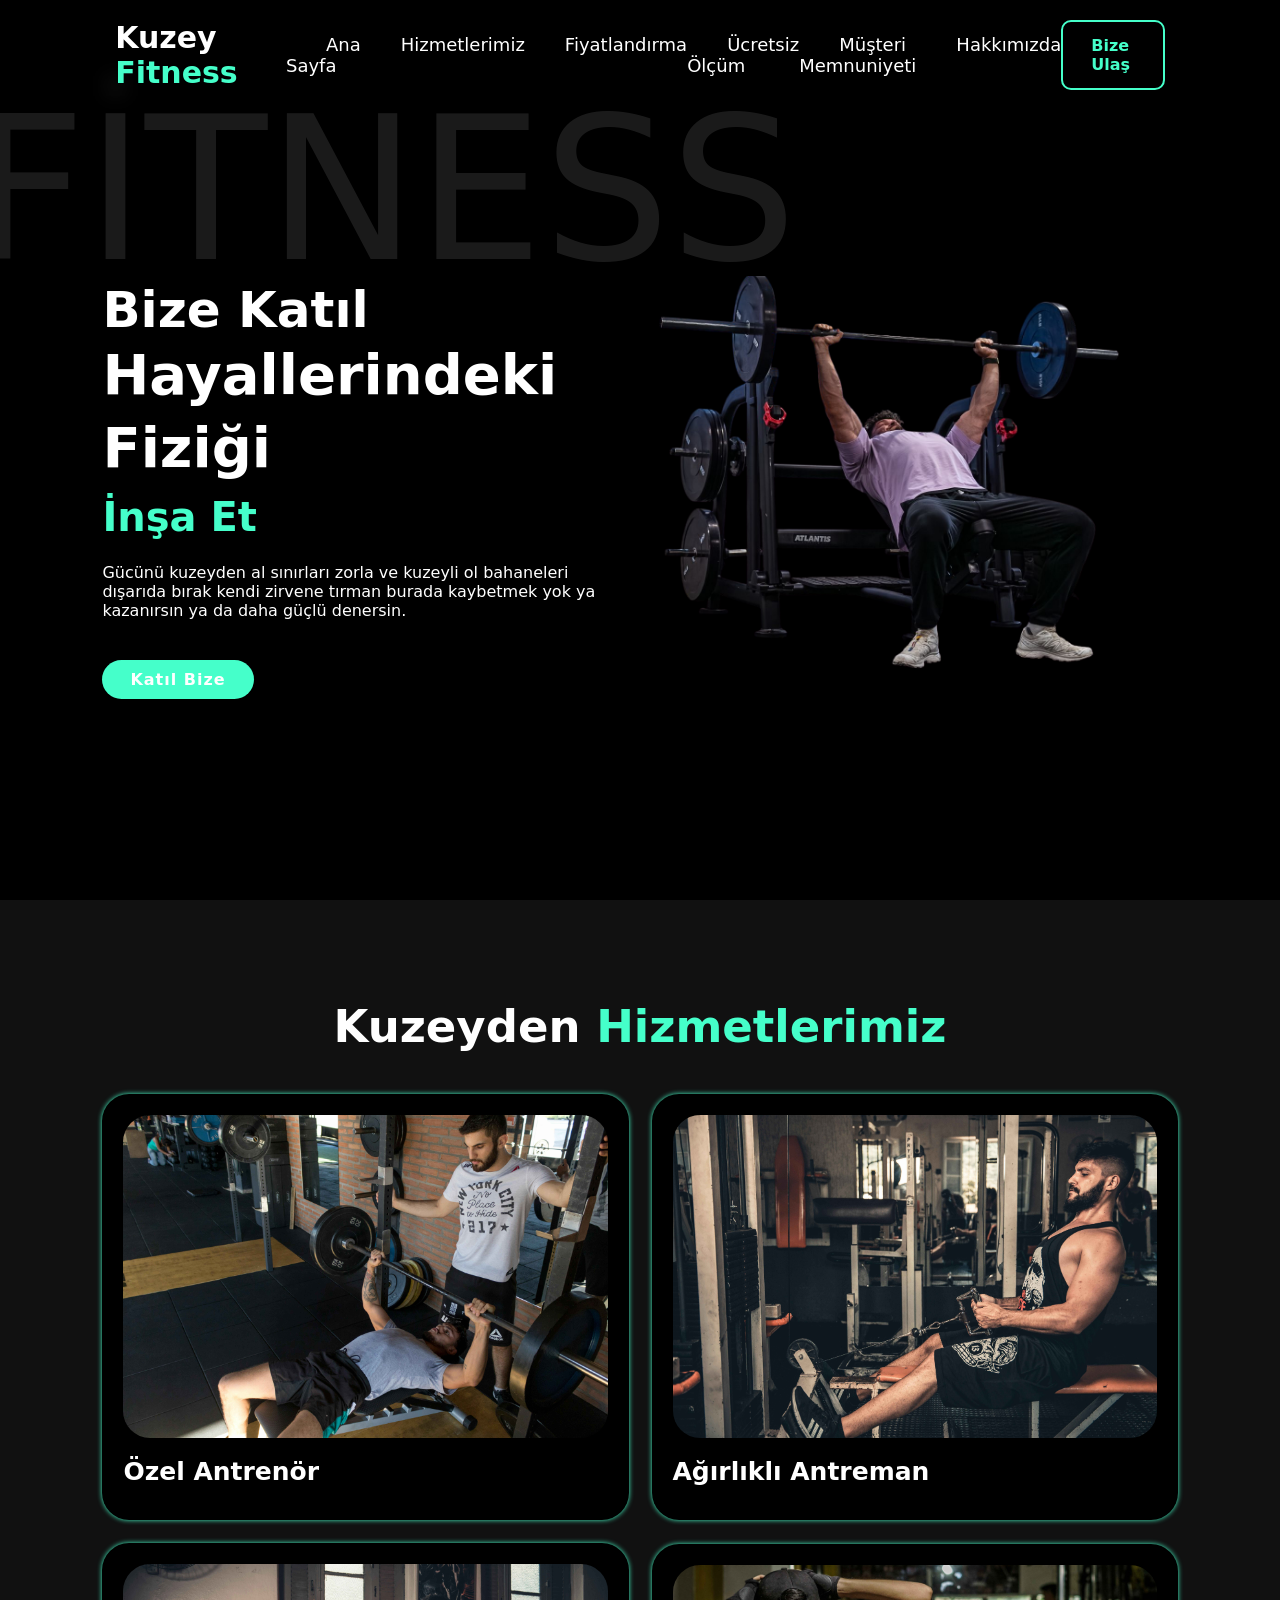
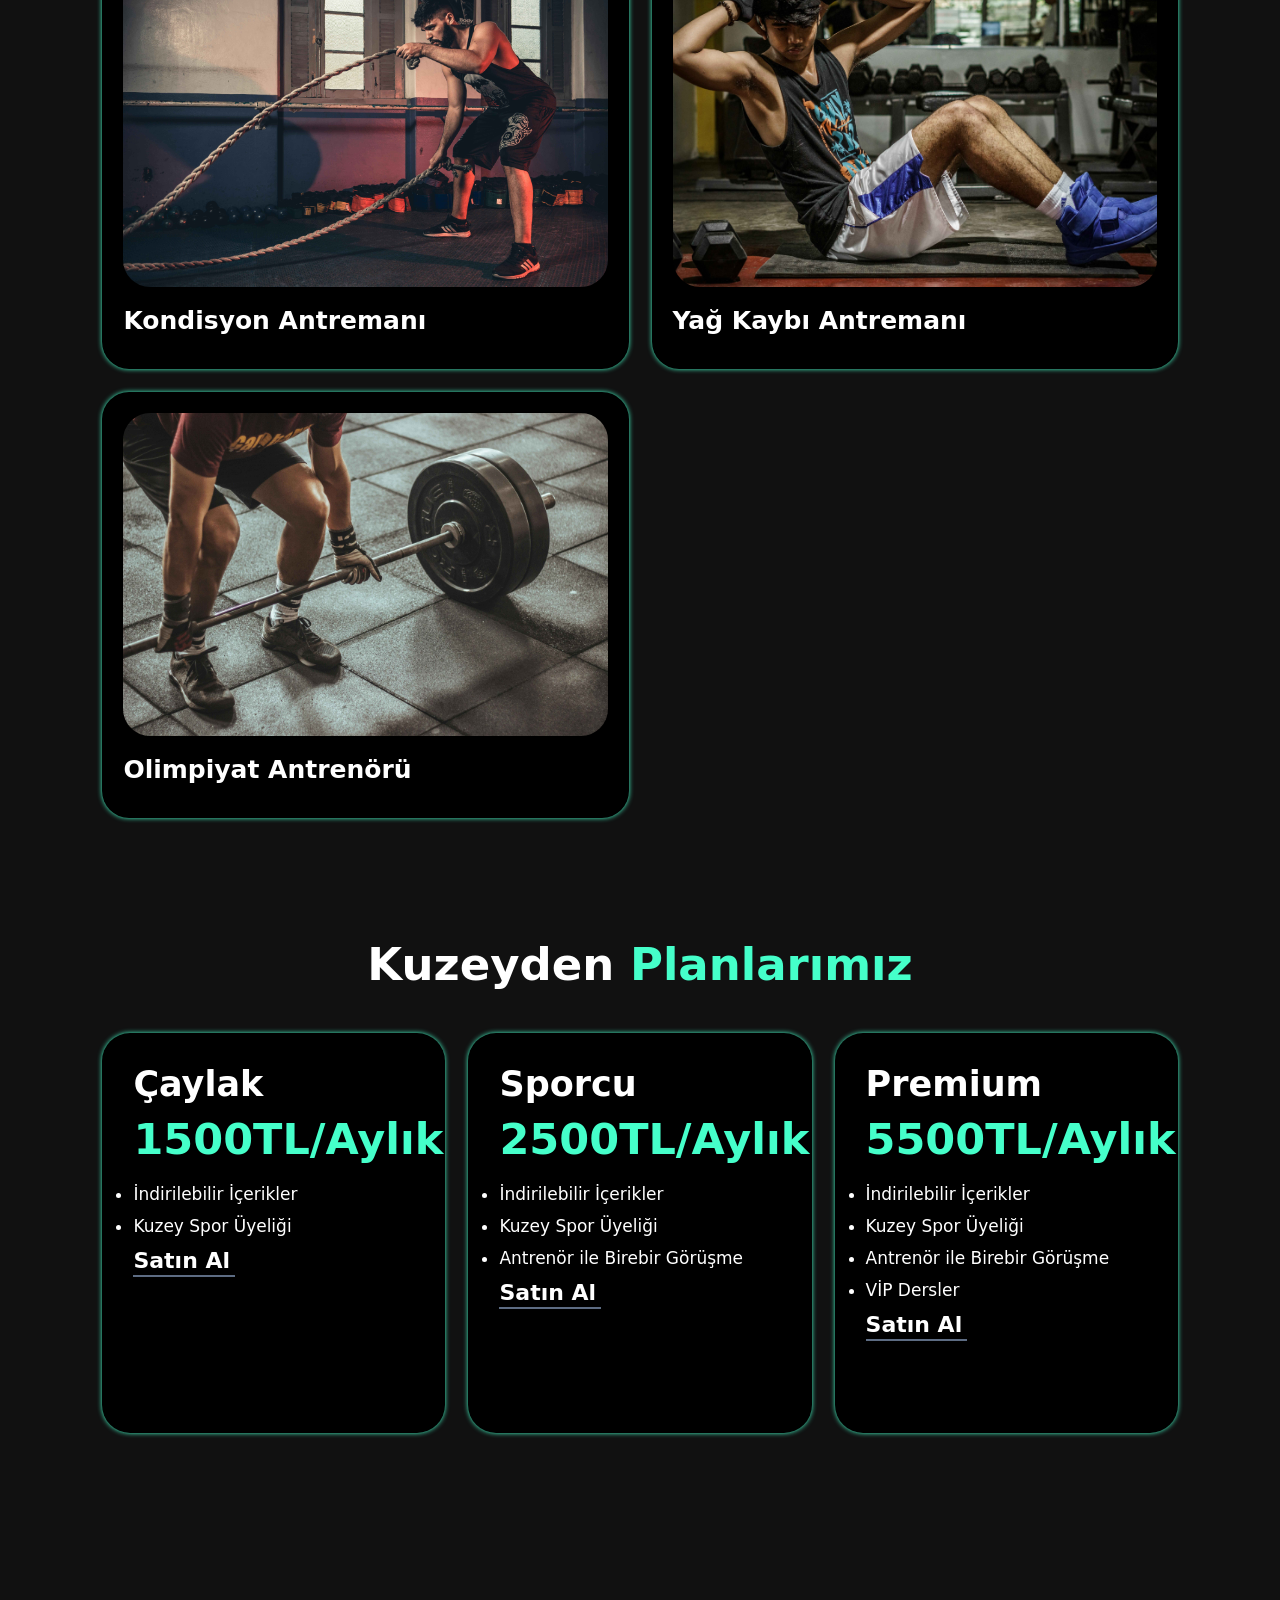
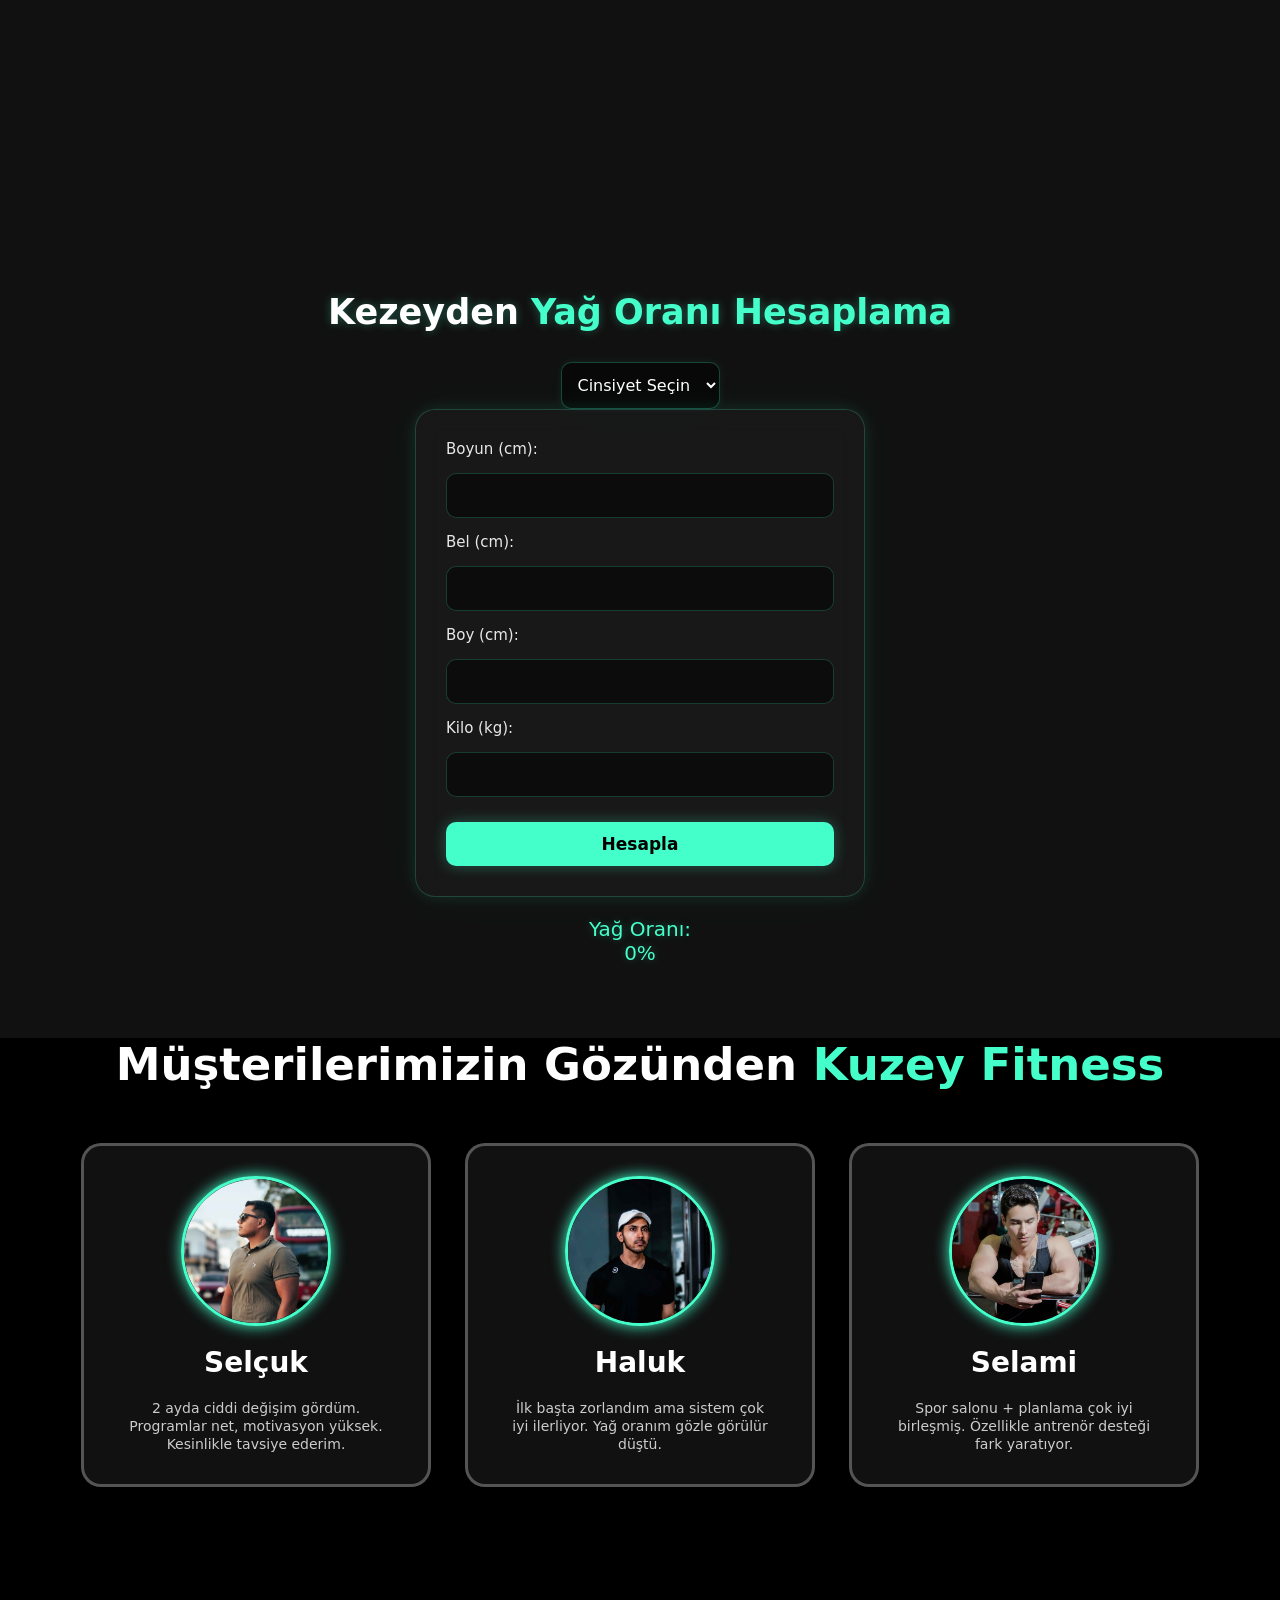
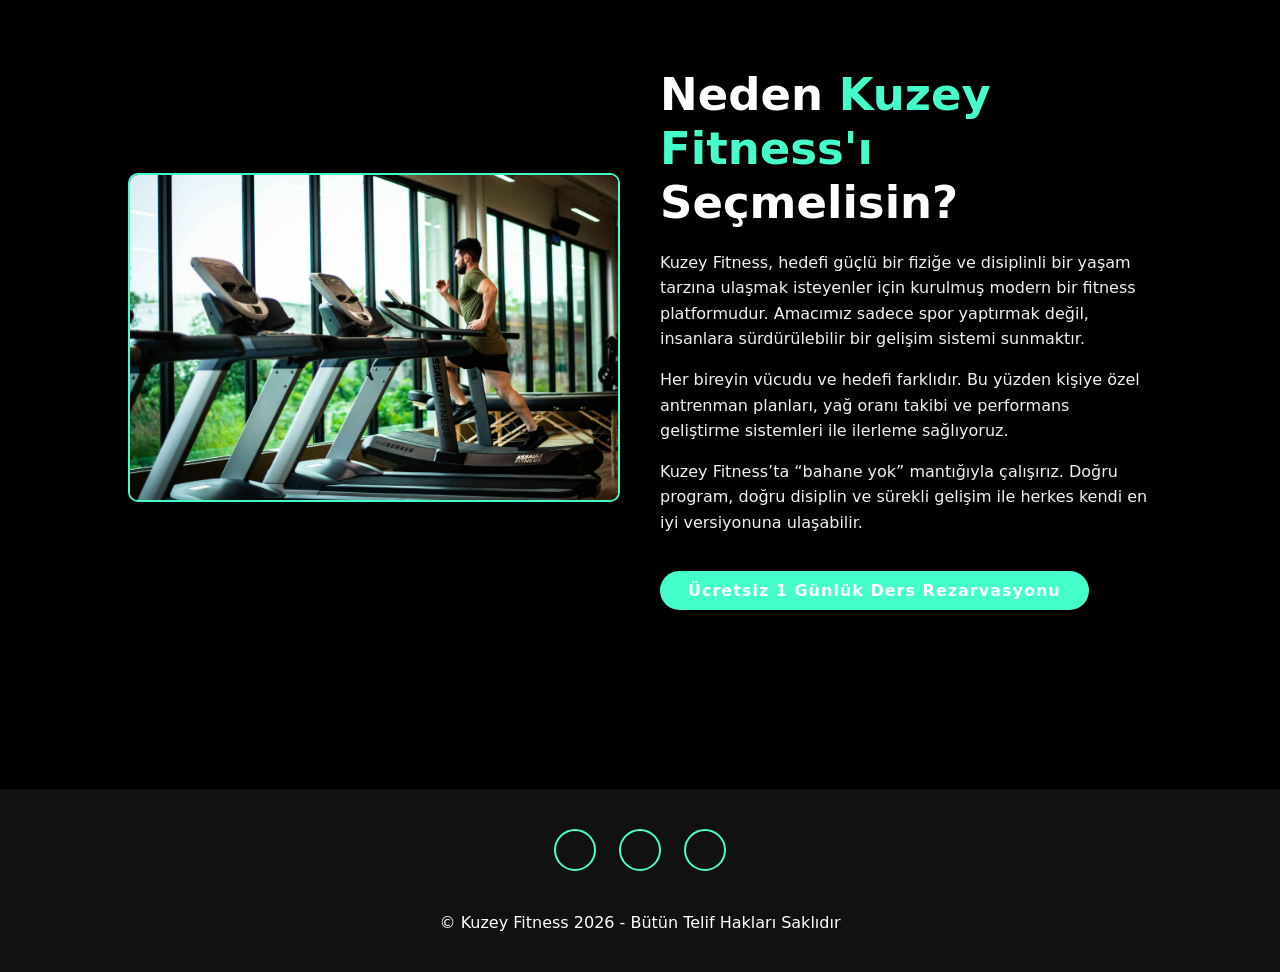
<file: index.html>
<!DOCTYPE html>
<html lang="en">
<head>
    <meta charset="UTF-8">
    <meta name="viewport" content="width=device-width, initial-scale=1.0">
    <link rel="stylesheet" href="style.css">
    <link href="https://cdn.boxicons.com/3.0.8/fonts/basic/boxicons.min.css" rel="stylesheet">
    <link href="https://fonts.googleapis.com/css2?family=Poppins:wght@300;400;500;600;700;800&display=swap" rel="stylesheet">
    <title>Kuzey Fitness</title>
</head>
<body>
    <!-- Header Section Code-->
     <header>
        <a href="#home" class="logo">Kuzey <span>Fitness</span></a>
        <div class="bx bx-menu" id="menu-icon"></div>
        <ul class="navbar">
            <li><a href="#home">Ana Sayfa</a></li>
            <li><a href="#services">Hizmetlerimiz</a></li>
            <li><a href="#plans">Fiyatlandırma</a></li>
            <li><a href="#calculator">Ücretsiz Ölçüm</a></li>
            <li><a href="#review">Müşteri Memnuniyeti</a></li>
            <li><a href="#about">Hakkımızda</a></li>
        </ul>
        <div class="top-btn">
            <a href="contact.html" class="nav-btn">Bize Ulaş</a>
        </div>
     </header>
     <!-- Home Section Code-->
     <section class="home" id="home">
            <div class="home-content">
                <h3>Bize Katıl</h3>
                <h1>Hayallerindeki Fiziği</h1>
                <h3><span class="multiple-text">İnşa Et</span></h3>
                <p>Gücünü kuzeyden al sınırları zorla ve kuzeyli ol bahaneleri dışarıda bırak kendi zirvene tırman burada kaybetmek yok ya kazanırsın ya da daha güçlü denersin.</p>
                <a href="contact.html" class="btn">Katıl Bize</a>
            </div>
            <div class="home-img">
                    <img src="heroImage.png" alt="Home Image">
                </div>
     </section>
     <!-- Services Section Code-->
     <section class="services" id="services">
        <h2 class="heading">Kuzeyden <span>Hizmetlerimiz</span></h2>
        <div class="services-content">
                <div class="row">
                        <img src="image1.jpg" alt="">
                        <h4>Özel Antrenör</h4>
                </div>


                <div class="row">
                        <img src="image2.jpg" alt="">
                        <h4>Ağırlıklı Antreman</h4>
                </div>


                <div class="row">
                        <img src="image3.jpg" alt="">
                        <h4>Kondisyon Antremanı</h4>
                </div>


                <div class="row">
                        <img src="image4.jpg" alt="">
                        <h4>Yağ Kaybı Antremanı</h4>
                </div>


                <div class="row">
                        <img src="image5.jpg" alt="">
                        <h4>Olimpiyat Antrenörü</h4>
                </div>
        </div>

     </section>

     <!--price section-->
     
     <section class="plans" id="plans">
                <h2 class="heading">
                        Kuzeyden <span>Planlarımız</span>
                </h2>
                <div class="plans-content">
                        <div class="box">
                                <h3>Çaylak</h3>
                                <h2><span>1500TL/Aylık</span></h2>
                                <ul>
                                        <li>İndirilebilir İçerikler</li>
                                        <li>Kuzey Spor Üyeliği</li>
                                </ul>
                                <a href="payment.html" onclick="openModal()">
                                        Satın Al
                                        <i class="bx-arrow-right-stroke"></i>
                                </a>
                                
                        </div>
                        <div class="box">
                                <h3>Sporcu</h3>
                                <h2><span>2500TL/Aylık</span></h2>
                                <ul>
                                        <li>İndirilebilir İçerikler</li>
                                        <li>Kuzey Spor Üyeliği</li>
                                        <li>Antrenör ile Birebir Görüşme</li>
                                </ul>
                                <a href="payment.html" onclick="openModal()">
                                        Satın Al
                                        <i class="bx-arrow-right-stroke"></i>
                                </a>
                                
                        </div>
                        <div class="box">
                                <h3>Premium</h3>
                                <h2><span>5500TL/Aylık</span></h2>
                                <ul>
                                        <li>İndirilebilir İçerikler</li>
                                        <li>Kuzey Spor Üyeliği</li>
                                        <li>Antrenör ile Birebir Görüşme</li>
                                        <li>VİP Dersler</li>
                                </ul>
                                <a href="payment.html" onclick="openModal()">
                                        Satın Al
                                        <i class="bx bx-arrow-right-stroke"></i>
                                </a>
                                
                        </div>
                </div>
     </section>

     <!--Calculator Section Code-->

     <Section class="calculator" id="calculator">
                <h2>Kezeyden <span>Yağ Oranı Hesaplama</span></h2>
                <div class="div gender">
                <select id="gender">
                        <option value="">Cinsiyet Seçin</option>
                        <option value="male">Erkek</option>
                        <option value="female">Kadın</option>
                </select>
                </div>

                <div class="inputs">
 
                <label>Boyun (cm):</label>
                <input type="number" id="neck" step="0.1">
 
                <label>Bel (cm):</label>
                <input type="number" id="waist" step="0.1">
 
                <label id="hip-label" style="display:none;">Kalça (cm):</label>
                <input type="number" id="hip" step="0.1" style="display:none;">
 
                <label>Boy (cm):</label>
                 <input type="number" id="height" step="0.1">
 
                <label>Kilo (kg):</label>
                 <input type="number" id="weight" step="0.1">
 
                <button onclick="hesapla()">Hesapla</button>
                </div>
 
                <div id="result" class="result">
                        <div class="result-text">Yağ Oranı:</div>
                        <div class="result-box" id="result-value">0%</div>
                </div>
     </Section>

     <!--Review Section Code-->

     <seciton class="review" id="review">
                <div class="review-box">
                        <h2 class="heading">
                                Müşterilerimizin Gözünden <span>Kuzey Fitness</span>
                        </h2>
                        <div class="wrapper">
                                <div class="review-item">
                                        <img src="1.jpg" alt="">
                                        <h2>Selçuk</h2>
                                        <div class="rating">
                                                <i class="bx bx-star" id ="Star"></i>
                                                <i class="bx bx-star" id ="Star"></i>
                                                <i class="bx bx-star" id ="Star"></i>
                                                <i class="bx bx-star" id ="Star"></i>
                                                <i class="bx bx-star" id ="Star"></i>
                                        </div>

                                        <p>2 ayda ciddi değişim gördüm. Programlar net, motivasyon yüksek. Kesinlikle tavsiye ederim.</p>
                                </div>


                                <div class="review-item">
                                        <img src="2.jpg" alt="">
                                        <h2>Haluk</h2>
                                        <div class="rating">
                                                <i class="bx bx-star" id ="Star"></i>
                                                <i class="bx bx-star" id ="Star"></i>
                                                <i class="bx bx-star" id ="Star"></i>
                                                <i class="bx bx-star" id ="Star"></i>
                                        </div>

                                        <p>İlk başta zorlandım ama sistem çok iyi ilerliyor. Yağ oranım gözle görülür düştü.</p>                                        
                                </div>


                                <div class="review-item">
                                        <img src="3.jpg" alt="">
                                        <h2>Selami</h2>
                                        <div class="rating">
                                                <i class="bx bx-star" id ="Star"></i>
                                                <i class="bx bx-star" id ="Star"></i>
                                                <i class="bx bx-star" id ="Star"></i>
                                                <i class="bx bx-star" id ="Star"></i>
                                                <i class="bx bx-star" id ="Star"></i>
                                        </div>

                                        <p>Spor salonu + planlama çok iyi birleşmiş. Özellikle antrenör desteği fark yaratıyor.</p>                                        
                                </div>
                        </div>
                </div>
     </section>


     <section class="about" id="about">
                <div class="about-img">
                        <img src="about.jpg" alt="">
                </div>
                <div class="about-content">
                        <h2 class="heading">
                                Neden <span>Kuzey Fitness'ı</span> Seçmelisin?
                        </h2>
                        <p>Kuzey Fitness, hedefi güçlü bir fiziğe ve disiplinli bir yaşam tarzına ulaşmak isteyenler için kurulmuş modern bir fitness platformudur. Amacımız sadece spor yaptırmak değil, insanlara sürdürülebilir bir gelişim sistemi sunmaktır.</p>
                        <p>Her bireyin vücudu ve hedefi farklıdır. Bu yüzden kişiye özel antrenman planları, yağ oranı takibi ve performans geliştirme sistemleri ile ilerleme sağlıyoruz.</p>
                        <p>Kuzey Fitness’ta “bahane yok” mantığıyla çalışırız. Doğru program, doğru disiplin ve sürekli gelişim ile herkes kendi en iyi versiyonuna ulaşabilir.</p>
                        <a href="#" class="btn">Ücretsiz 1 Günlük Ders Rezarvasyonu</a>
                </div>

     </section>


     <!--Footer Section Code-->

     <footer class="footer">
        <div class="social">
                <a href="#"><i class="bx bx-link bx-remove-padding"></i></a>
                <a href="#"><i class="bx bx-link bx-remove-padding"></i></a>
                <a href="#"><i class="bx bx-link bx-remove-padding"></i></a>
        </div>
        <p class="copyright">
             &copy; Kuzey Fitness 2026 - Bütün Telif Hakları Saklıdır   
        </p>
     </footer>

     <script src="script.js"></script>
</body>
</html>
</file>
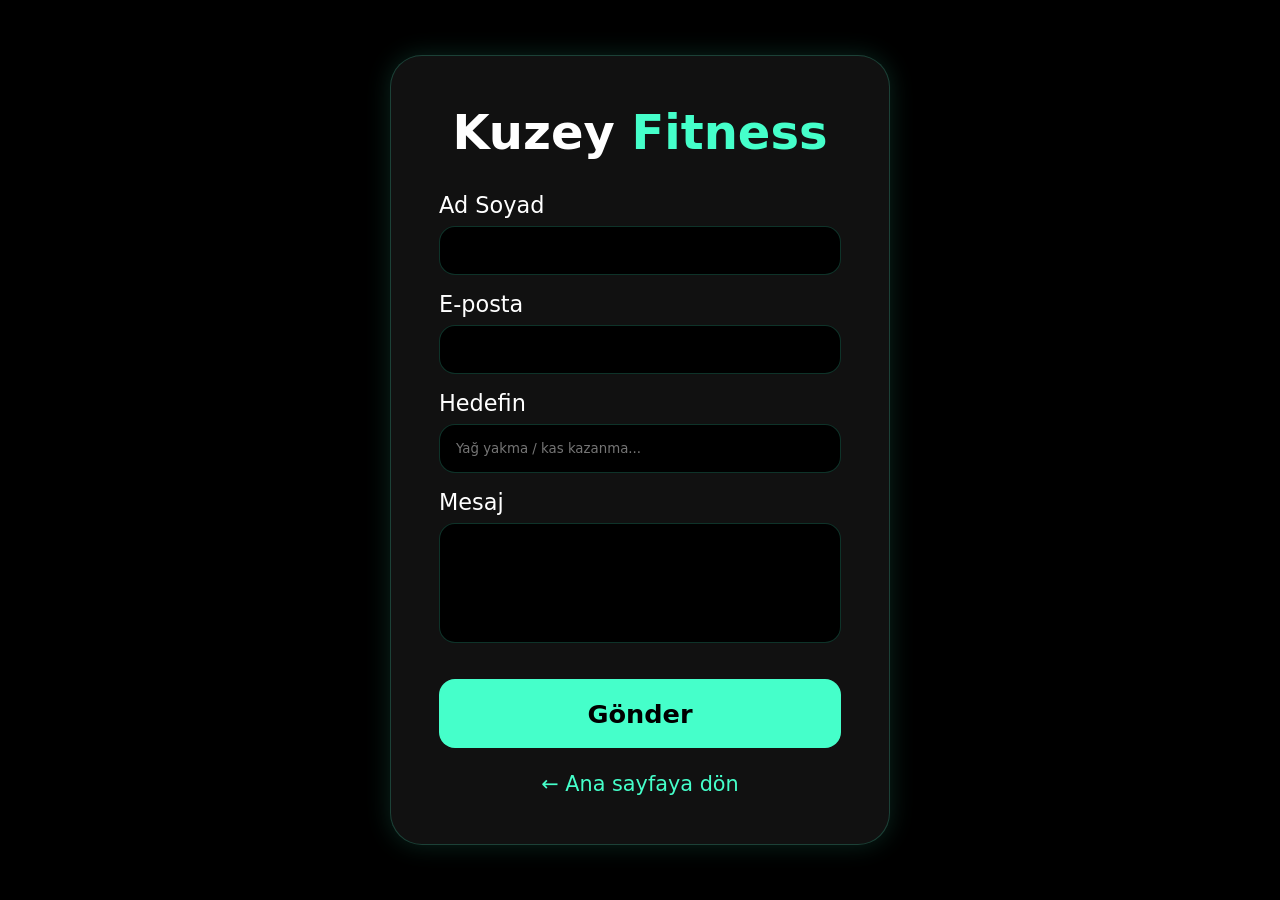
<file: contact.html>
<!DOCTYPE html>
<html lang="tr">
<head>
    <meta charset="UTF-8">
    <meta name="viewport" content="width=device-width, initial-scale=1.0">
    <title>Katıl Bize - Kuzey Fitness</title>

    <style>
        :root {
            --bg-color: #000;
            --snd-bg-color: #111;
            --text-color: #fff;
            --main-color: #45ffca;
        }

        * {
            margin: 0;
            padding: 0;
            box-sizing: border-box;
            font-family: system-ui;
        }

        body {
            background: var(--bg-color);
            color: var(--text-color);
            display: flex;
            justify-content: center;
            align-items: center;
            min-height: 100vh;
        }

        .container {
            width: 100%;
            max-width: 500px;
            background: var(--snd-bg-color);
            padding: 3rem;
            border-radius: 2rem;
            box-shadow: 0 0 25px rgba(69,255,202,0.15);
            border: 1px solid rgba(69,255,202,0.2);
        }

        h1 {
            text-align: center;
            font-size: 3rem;
            margin-bottom: 2rem;
        }

        h1 span {
            color: var(--main-color);
        }

        label {
            font-size: 1.4rem;
            display: block;
            margin-top: 1rem;
            margin-bottom: 0.5rem;
        }

        input, textarea {
            width: 100%;
            padding: 1rem;
            border-radius: 1rem;
            border: 1px solid rgba(69,255,202,0.2);
            background: #000;
            color: #fff;
            outline: none;
        }

        input:focus, textarea:focus {
            border-color: var(--main-color);
            box-shadow: 0 0 10px var(--main-color);
        }

        textarea {
            resize: none;
            height: 120px;
        }

        button {
            width: 100%;
            margin-top: 2rem;
            padding: 1.2rem;
            border: none;
            border-radius: 1rem;
            background: var(--main-color);
            color: #000;
            font-weight: bold;
            font-size: 1.6rem;
            cursor: pointer;
            transition: 0.3s;
        }

        button:hover {
            transform: scale(1.03);
            box-shadow: 0 0 20px var(--main-color);
        }

        .back {
            display: block;
            text-align: center;
            margin-top: 1.5rem;
            color: var(--main-color);
            text-decoration: none;
            font-size: 1.3rem;
        }
    </style>
</head>

<body>

    <div class="container">
        <h1>Kuzey <span>Fitness</span></h1>

        <form onsubmit="return sendForm(event)">
            <label>Ad Soyad</label>
            <input type="text" id="name" required>

            <label>E-posta</label>
            <input type="email" id="email" required>

            <label>Hedefin</label>
            <input type="text" id="goal" placeholder="Yağ yakma / kas kazanma..." required>

            <label>Mesaj</label>
            <textarea id="message" required></textarea>

            <button type="submit">Gönder</button>
        </form>

        <a class="back" href="index.html">← Ana sayfaya dön</a>
    </div>

    <script>
        function sendForm(e) {
            e.preventDefault();

            const name = document.getElementById("name").value;

            alert("Teşekkürler " + name + "! En kısa sürede dönüş yapacağız.");

            return false;
        }
    </script>

</body>
</html>
</file>
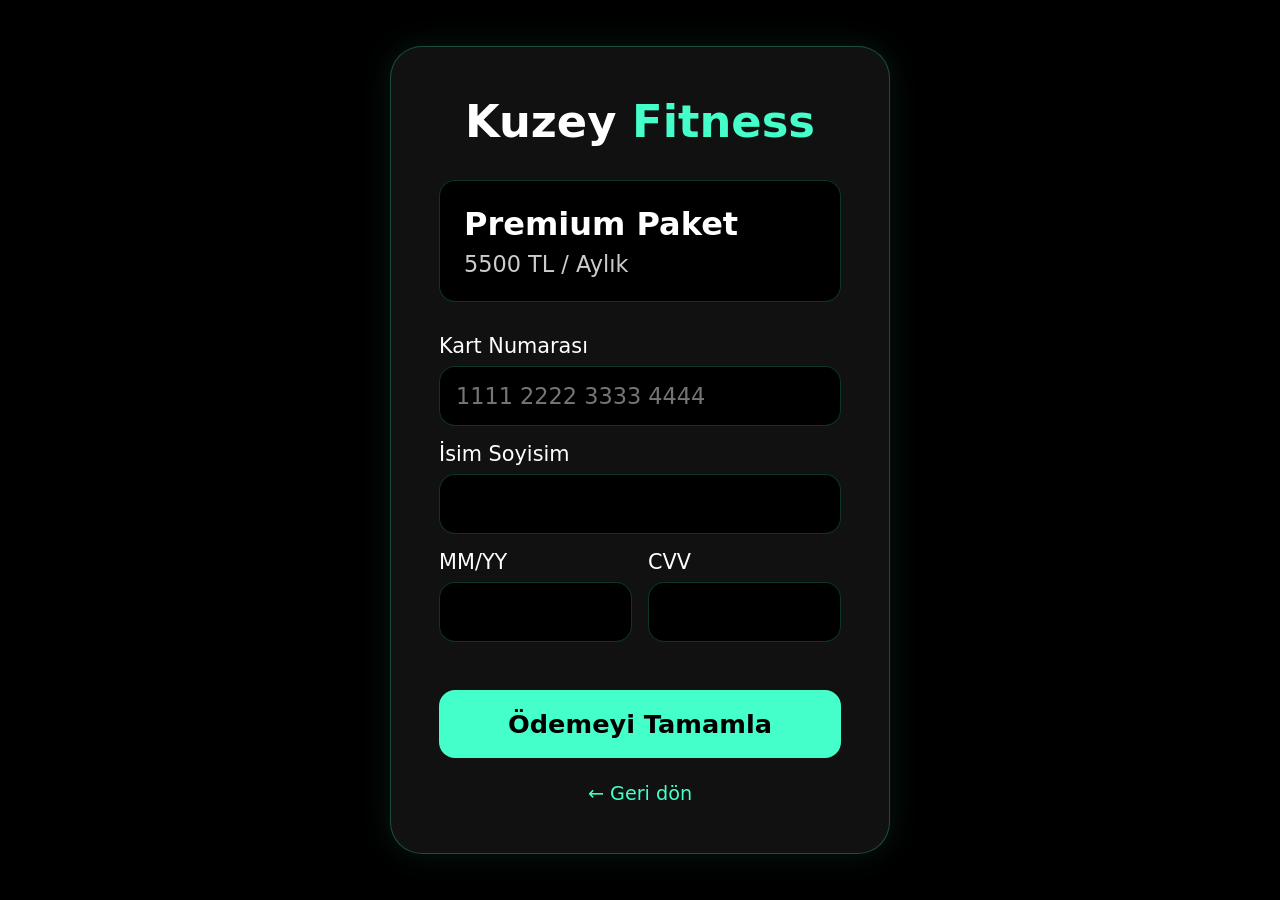
<file: payment.html>
<!DOCTYPE html>
<html lang="tr">
<head>
    <meta charset="UTF-8">
    <meta name="viewport" content="width=device-width, initial-scale=1.0">
    <title>Ödeme - Kuzey Fitness</title>

    <style>
        :root {
            --bg: #000;
            --card: #111;
            --text: #fff;
            --main: #45ffca;
        }

        * {
            margin: 0;
            padding: 0;
            box-sizing: border-box;
            font-family: system-ui;
        }

        body {
            background: var(--bg);
            display: flex;
            justify-content: center;
            align-items: center;
            min-height: 100vh;
            color: var(--text);
        }

        .checkout {
            width: 100%;
            max-width: 500px;
            background: var(--card);
            padding: 3rem;
            border-radius: 2rem;
            border: 1px solid rgba(69,255,202,0.25);
            box-shadow: 0 0 30px rgba(69,255,202,0.1);
        }

        h1 {
            text-align: center;
            font-size: 2.8rem;
            margin-bottom: 2rem;
        }

        h1 span {
            color: var(--main);
        }

        .plan-box {
            background: #000;
            border: 1px solid rgba(69,255,202,0.2);
            padding: 1.5rem;
            border-radius: 1rem;
            margin-bottom: 2rem;
        }

        .plan-box h2 {
            font-size: 2rem;
        }

        .plan-box p {
            font-size: 1.4rem;
            opacity: 0.8;
            margin-top: 0.5rem;
        }

        label {
            font-size: 1.3rem;
            display: block;
            margin-top: 1rem;
            margin-bottom: 0.5rem;
        }

        input {
            width: 100%;
            padding: 1rem;
            border-radius: 1rem;
            background: #000;
            border: 1px solid rgba(69,255,202,0.2);
            color: #fff;
            font-size: 1.4rem;
            outline: none;
        }

        input:focus {
            border-color: var(--main);
            box-shadow: 0 0 10px var(--main);
        }

        .row {
            display: flex;
            gap: 1rem;
        }

        button {
            width: 100%;
            margin-top: 2rem;
            padding: 1.2rem;
            border: none;
            border-radius: 1rem;
            background: var(--main);
            color: #000;
            font-size: 1.6rem;
            font-weight: bold;
            cursor: pointer;
            transition: 0.3s;
        }

        button:hover {
            transform: scale(1.03);
            box-shadow: 0 0 20px var(--main);
        }

        .error {
            color: red;
            font-size: 1.3rem;
            margin-top: 1rem;
        }

        .back {
            display: block;
            text-align: center;
            margin-top: 1.5rem;
            color: var(--main);
            text-decoration: none;
            font-size: 1.2rem;
        }

        .success {
            display: none;
            text-align: center;
            margin-top: 1.5rem;
            color: var(--main);
            font-size: 1.4rem;
        }
    </style>
</head>

<body>

<div class="checkout">

    <h1>Kuzey <span>Fitness</span></h1>

    <div class="plan-box">
        <h2 id="planName">Premium Paket</h2>
        <p id="planPrice">5500 TL / Aylık</p>
    </div>

    <label>Kart Numarası</label>
    <input type="text" id="cardNumber" placeholder="1111 2222 3333 4444">

    <label>İsim Soyisim</label>
    <input type="text" id="cardName">

    <div class="row">
        <div>
            <label>MM/YY</label>
            <input type="text" id="cardDate">
        </div>

        <div>
            <label>CVV</label>
            <input type="text" id="cardCvv">
        </div>
    </div>

    <div id="error" class="error"></div>

    <button onclick="pay()">Ödemeyi Tamamla</button>

    <div id="success" class="success">
        ✔ Ödeme Başarılı (Demo)
    </div>

    <a class="back" href="index.html">← Geri dön</a>

</div>

<script>
    function pay() {
        const number = document.getElementById("cardNumber");
        const name = document.getElementById("cardName");
        const date = document.getElementById("cardDate");
        const cvv = document.getElementById("cardCvv");
        const error = document.getElementById("error");
        const success = document.getElementById("success");

        error.innerText = "";

        if (
            number.value.trim() === "" ||
            name.value.trim() === "" ||
            date.value.trim() === "" ||
            cvv.value.trim() === ""
        ) {
            error.innerText = "⚠ Tüm alanları doldur!";
            return;
        }

        if (number.value.length < 12) {
            error.innerText = "⚠ Kart numarası hatalı!";
            return;
        }

        if (cvv.value.length < 3) {
            error.innerText = "⚠ CVV hatalı!";
            return;
        }

        success.style.display = "block";
    }
</script>

</body>
</html>
</file>
<file: style.css>
* {
    margin: 0;
    padding: 0;
    box-sizing: border-box;
    text-decoration: none;
    list-style: none;
    border:none;
    outline:none;
    scroll-behavior: smooth;
    font-family: system-ui, 'Poppins', sans-serif;
}

:root {
    --bg-color: #000;
    --snd-bg-color:#111;
    --text-color:#fff;
    --main-color:#45ffca;
}

html {
    font-size:62.5%;
    overflow-x: hidden;
}

body{
    background: var(--bg-color);
    color: var(--text-color)
}
section{
    min-height: 100vh;
    padding: 10rem 8% 2rem;
}

/*Header Section Code*/

header{ 
    position:fixed;
    width: 100%;
    top: 0;
    right: 0;
    z-index: 1000;
    display: flex;
    justify-content: space-between;
    align-items: center;
    padding: 2rem 9%;
    background: rgba(0,0,0,0.5);
    backdrop-filter: blur(10px);
    transition:  all 0.5s ease;
}

.logo{
    font-size: 3rem;
    color: var(--text-color);
    font-weight: 800;
    cursor: pointer;
    transition: 0.3s ease-in-out;
}

.logo:hover {
    transform: scale(1.05);
}

span{
    color:var(--main-color)
}
.navbar{
    display: flex;
}

.navbar a{
    font-size: 1.8rem;
    font-weight: 500;
    color: var(--text-color);
    margin-left: 4rem;
    transition: all 0.5s ease;
    border-bottom: 3px solid transparent;
}

.navbar a:hover,
.navbar a.active{
    color: var(--main-color);
    border-bottom: 3px solid var(--main-color);
}

.nav-btn{
    display: inline-block;
    padding: 1.4rem 2.8rem;
    background: transparent;
    color: var(--main-color);
    border: 2px solid var(--main-color);
    border-radius: 1rem;
    font-size: 1.6rem;
    font-weight: 600;
    transition: all 0.5s ease;
}

.nav-btn:hover{
    background: var(--main-color);
    color:var(--text-color);
    box-shadow: 0 0 18px var(--main-color)
}

#menu-icon{
    font-size: 3.6rem;
    color: var(--main-color);
    cursor: pointer;
    display: none;
}

/* Home Section Code */

.home{
    display: flex;
    justify-content: center;
    align-items: center;
}

.home-content h3{
    font-size: 5rem;
    font-weight: 700;
}

.home-content span{
    font-size: 4rem;
    font-weight: 550;
}

span{
    color: var(--main-color);
}

.home-content h1 {
    font-size: 5.6rem;
    font-weight: 700;
    line-height:1.3;    
}

.home-img img{
    width: 45vw ;
}

.home-img::before{
    content: 'FİTNESS';
    position: absolute;
    top: 10%;
    left: 30%;
    transform: translateX(-50%);
    font-size: 20rem;
    font-weight: 400;
    line-height: 20rem;
    color: var(--text-color);
    opacity: 0.1;
    z-index: -1;
}

.home-content p{
    font-size: 1.6rem;
    margin-bottom: 2rem;
    margin-top: 2rem;
}

.btn{
    display: inline-block;
    padding: 1rem 2rem;
    background: var(--main-color);
    border-radius: 1rem;
    box-shadow: none;
    font-size: 1.6rem;
    color:var(--bg-color);
    letter-spacing: 0.1rem;
    font-weight: 600;
    transition: 0.5s ease;
}

.btn:hover{
    color: var(--text-color);
    box-shadow: 0 0 1.6rem var(--main-color);
}

/* Services Section Code */

.services{
    background: var(--snd-bg-color);
}

.heading{
    font-size: 4.5rem;
    text-align: center;
}

.services-content{
    display: grid;
    grid-template-columns: repeat(auto-fit, minmax(350px, auto));
    align-items: center;
    gap: 2.3rem;
    margin-top: 4.1rem;
}

.row{
    background: var(--bg-color);
    border-radius: 27px;
    border: 1px solid transparent;
    box-shadow: 0 0 5px var(--main-color);
    padding: 20px;
    transition: all 0.5s ease;
}

.row img{
    height: auto;
    width: 100%;
    border-radius: 27px;
    margin-bottom: 1.4rem;
}

.row h4{
    font-size: 25px;
    font-weight: 700;
    margin-bottom:10px;
    line-height: 1.4;
}

.row:hover{
    border: 1px solid var(--main-color);
    transform: translateY(-5px) scale(1.04);
    cursor: pointer;
}

/* About Section Code */

.about {
    display: flex;
    justify-content: center;
    align-items: center;
    gap: 4rem; 
    padding: 5% 10%; 
    flex-wrap: wrap; 
}

.about-img {
    flex: 1 1 40rem; 
}

.about-img img {
    width: 100%; 
    max-width: 650px; 
    border: 2px solid var(--main-color);
    border-radius: 1rem;
    transition: all 0.5s ease; 
}

.about-img img:hover {
    transform: scale(1.1) translateY(-5px);
    box-shadow: 0 10px 20px rgba(0,0,0,0.2); 
}

.about-content {
    flex: 1 1 40rem; 
}

.about-content h2.heading {
    text-align: left;
    font-size: 4.5rem; 
    margin-bottom: 2rem;
    line-height: 1.2;
}

.about-content p {
    font-size: 1.6rem;
    margin: 1.5rem 0;
    line-height: 1.6; 
    color: #f1f1f1; 
}

.btn {
    display: inline-block;
    padding: 1rem 2.8rem;
    background: var(--main-color);
    color: var(--text-color);
    border-radius: 4rem;
    font-size: 1.6rem;
    text-decoration: none;
    font-weight: 600;
    margin-top: 2rem;
    transition: 0.3s ease;
}

.btn:hover {
    box-shadow: 0 0 1rem var(--main-color);
    filter: brightness(1.1);
}

/*Pricing Section Code*/

.plans{
    background: var(--snd-bg-color);
}

.plans-content{
    display:grid;
    grid-template-columns: repeat(auto-fit, minmax(300px,auto));
    align-items: center;
    gap: 2.3rem;
    margin-top: 4.2rem;
}

.box{
    padding: 30px 30px 50px 30px;
    height: 40rem;
    background: var(--bg-color);
    border-radius: 28px;
    border: 1px solid transparent;
    box-shadow: 0 0 5px var(--main-color);
    transition: all 0.5s ease;
    cursor: pointer;
}

.box h3{
    font-size: 35px;
    font-weight: 600;
    margin-bottom: 10px;
}

.box h2{
    font-size: 43px;
    font-weight: 700;
    margin-bottom: 20px;
}

.box ul li{
    list-style: disc;
    font-size: 1.7rem;
    padding-bottom: 1.2rem;
}

.box a{
    display: inline-block;
    font-size: 22px;
    line-height: 1.2rem;
    font-weight: 700;
    padding: 7px 0;
    color: var(--text-color);
    border-bottom: 2px solid #5d6c83 ;
    transition: all 0.5s ease ;
}

.box i{
    vertical-align: middle;
    font-size: 25px;
    color: var(--main-color);
    margin-left: 5px;
}

.box a:hover {
    border-bottom: 2px solid var(--main-color)
}

.box:hover{
    border: 1px solid var(--main-color);
    transform: translateY(-5px) scale(1.03);    
}

/*Calculator Section Code*/

.calculator {
    background: var(--snd-bg-color);
    display: flex;
    flex-direction: column;
    align-items: center;
    justify-content: center;
}

.calculator h2 {
    font-size: 3.5rem;
    margin-bottom: 3rem;
    color: var(--text-color);
    text-shadow: 0 0 10px rgba(69, 255, 202, 0.3);
}

.gender {
    display: flex;
    flex-direction: column;
    gap: 1rem;
}

#gender {
    padding: 1.2rem;
    border-radius: 1rem;
    font-size: 1.6rem;
    background: rgba(0, 0, 0, 0.5);
    color: var(--text-color);
    border: 1px solid rgba(69, 255, 202, 0.25);
    cursor: pointer;
    transition: 0.3s ease;
    box-shadow: 0 0 10px rgba(69, 255, 202, 0.08);
}

#gender:hover {
    border: 1px solid var(--main-color);
    box-shadow: 0 0 15px var(--main-color);
    transform: scale(1.02);
}

#gender:focus {
    border: 1px solid var(--main-color);
    box-shadow: 0 0 20px var(--main-color);
    outline: none;
}

#gender option {
    background: #111;
    color: #fff;
}

.inputs {
    width: 100%;
    max-width: 450px;
    background: rgba(255, 255, 255, 0.03);
    backdrop-filter: blur(12px);
    border: 1px solid rgba(69, 255, 202, 0.2);
    border-radius: 2rem;
    padding: 3rem;
    display: flex;
    flex-direction: column;
    gap: 1.5rem;

    box-shadow:
        0 0 15px rgba(69, 255, 202, 0.1),
        0 0 40px rgba(69, 255, 202, 0.05);
    transition: 0.4s ease;
}

.inputs:hover {
    transform: translateY(-5px);
    box-shadow:
        0 0 25px rgba(69, 255, 202, 0.25),
        0 0 60px rgba(69, 255, 202, 0.1);
}

.inputs label {
    font-size: 1.5rem;
    color: var(--text-color);
    opacity: 0.9;
}

.inputs input,
.inputs select {
    padding: 1.2rem;
    border-radius: 1rem;
    font-size: 1.6rem;
    background: rgba(0, 0, 0, 0.5);
    color: var(--text-color);
    border: 1px solid rgba(69, 255, 202, 0.2);
    transition: 0.3s;
}

.inputs input:focus,
.inputs select:focus {
    border: 1px solid var(--main-color);
    box-shadow: 0 0 12px var(--main-color);
    transform: scale(1.02);
}

.inputs button {
    margin-top: 1rem;
    padding: 1.2rem;
    border-radius: 1rem;
    font-size: 1.7rem;
    font-weight: 600;
    background: var(--main-color);
    color: #000;
    cursor: pointer;
    transition: 0.3s;
    box-shadow: 0 0 15px rgba(69, 255, 202, 0.3);
}

.inputs button:hover {
    transform: scale(1.05);
    box-shadow: 0 0 25px var(--main-color);
}

.result {
    margin-top: 2rem;
    font-size: 2rem;
    color: var(--main-color);
    text-align: center;
    text-shadow: 0 0 10px rgba(69, 255, 202, 0.3);
}

/* Review Section Code */

.review{
    background: var(--bg-color);
}

.review-box{
    background-size: cover;
    display: flex;
    justify-content: center;
    align-items: center;
    flex-direction: column;
}

.review .heading{
    margin-bottom: 5rem;
}

.review-box img{
    width: 15rem;
    height: 15rem;
    object-fit: cover;
    border-radius: 50%;
    border: 3px solid var(--main-color);
    box-shadow: 0 0 15px var(--main-color);
}

.wrapper{
    display: grid;
    grid-template-columns: repeat(3,1fr);
    gap: 3rem;  
    justify-content: center;
    align-items: center; 
}

.review-item{
    height: auto;
    min-height: 350;
    width: 350px;
    background: var(--snd-bg-color);
    border: 3px solid rgba(238,238,238,0.3);
    margin: 0.2rem;
    padding: 30px 40px;
    cursor: pointer;
    border-radius: 2rem;
    display: flex;
    flex-direction: column;
    justify-content: flex-start;
    gap: 1rem;
    color:#fff;
    transition: 0.5s ease-in-out;
    align-items: center;
    text-align: center;
}

.review-item:hover {
    border: 3px solid var(--main-color);
    transform: translateY(-5px) scale(1.03);
}

.review-item h2{
    font-size: 2.8rem; 
    margin-top: 1rem;
}

.review-item p{
    font-size: 1.4rem;
    line-height: 1.3;
    text-align: center;
    color: #ccc;
}

#Star {
    color: yellow;
    font-size:2rem;
    margin-bottom: 0.5rem;
}

/* Footer Section Code */

.footer{
    position: relative;
    bottom: 0;
    width: 100%;
    padding: 40px 0;
    background: var(--snd-bg-color);
}

.footer .social{
    text-align: center;
    padding-bottom: 20px;
    color:var(--main-color)
}

.footer .social a{
    font-size: 25px;
    color: var(--main-color);
    border: 2px solid var(--main-color);
    width: 42px;
    height: 42px;
    line-height: 42px;
    display: inline-block;
    text-align: center;
    border-radius: 50%;
    margin: 0 10px;
    transition: 0.5s ease;
}

.footer .social a:hover{
    transform: scale(1.2) translateY(-10px);
    background: var(--main-color);
    color: #131313;
    box-shadow: 0 0 25px var(--main-color);  
}

.footer .copyright{
    margin-top: 20px;
    text-align: center;
    font-size: 16px;
    color: var(--text-color);
}

::-webkit-scrollbar{
    width: 15px;
}

::-webkit-scrollbar-thumb {
    background: var(--main-color);
    width: 50px;
}


/* Responsive Design Code */


@media (max-width:1200px){
    html {
        font-size: 55%;
    }    
}

@media (max-width:991px){
    #menu-icon{
        display: block;
    }
    .navbar{
        position: absolute;
        top: 90%;
        right: -255px;
        width: 255px;
        min-height: 100vh;
        display: flex;
        flex-direction: column;
        background: var(--bg-color);
        transition: all 0.5s ease;
    }
    .navbar a{
        display:block ;
        padding: 17px;
        font-size: 22px;
    }
    .navbar.active{
        right: 0;
    }
    header{
        padding:2rem 3%;
    }
    section{
        padding: 10rem 3%;
    }
    .services{
        padding: 7rem;
    }
    .about-content h2 { 
        margin-top: 2rem;
        text-align: center;
        font-size: 5rem;
    }
    .review .wrapper{
        grid-template-columns: repeat(1,1fr);
    }
    .footer{
        padding: 40px0;
    }
}

@media (max-width:786px) {
    .home{
        flex-direction: column;
    }
    .home-content h3{
        font-size: 4.5rem;
        margin-top: 1.5rem;

    }
    .home-content h1{
        font-size: 5rem;
        margin-top: 1.5rem;
    }
    .home-content{
        order: 2;
    }
    .home-img img {
        width: 70vw;
        margin-top: 4rem;
    }
    .about{
        flex-direction: column;
    }
    .about-img img{
        width: 70vw;
        margin-top: 4rem;
    }
    .about-content{
        text-align: center;
    }
    .about-content h2{
        text-align: center;
    }
    .services h2 {
        margin-bottom: 3rem;
    }
}

@media (max-width:617px) {
    .home-img img{
        width: 80vw;
        margin-top: 8rem;
    }
    .about-img img{
        width: 70vw;
        margin-top: 4rem;
    }
}

@media (max-width:450px) {
    html{
        font-size: 50%;
    }
    
}

@media (max-width: 500px) {
    .modal-content {
        padding: 2rem;
    }

    .modal-content h2 {
        font-size: 2rem;
    }
}
</file>
